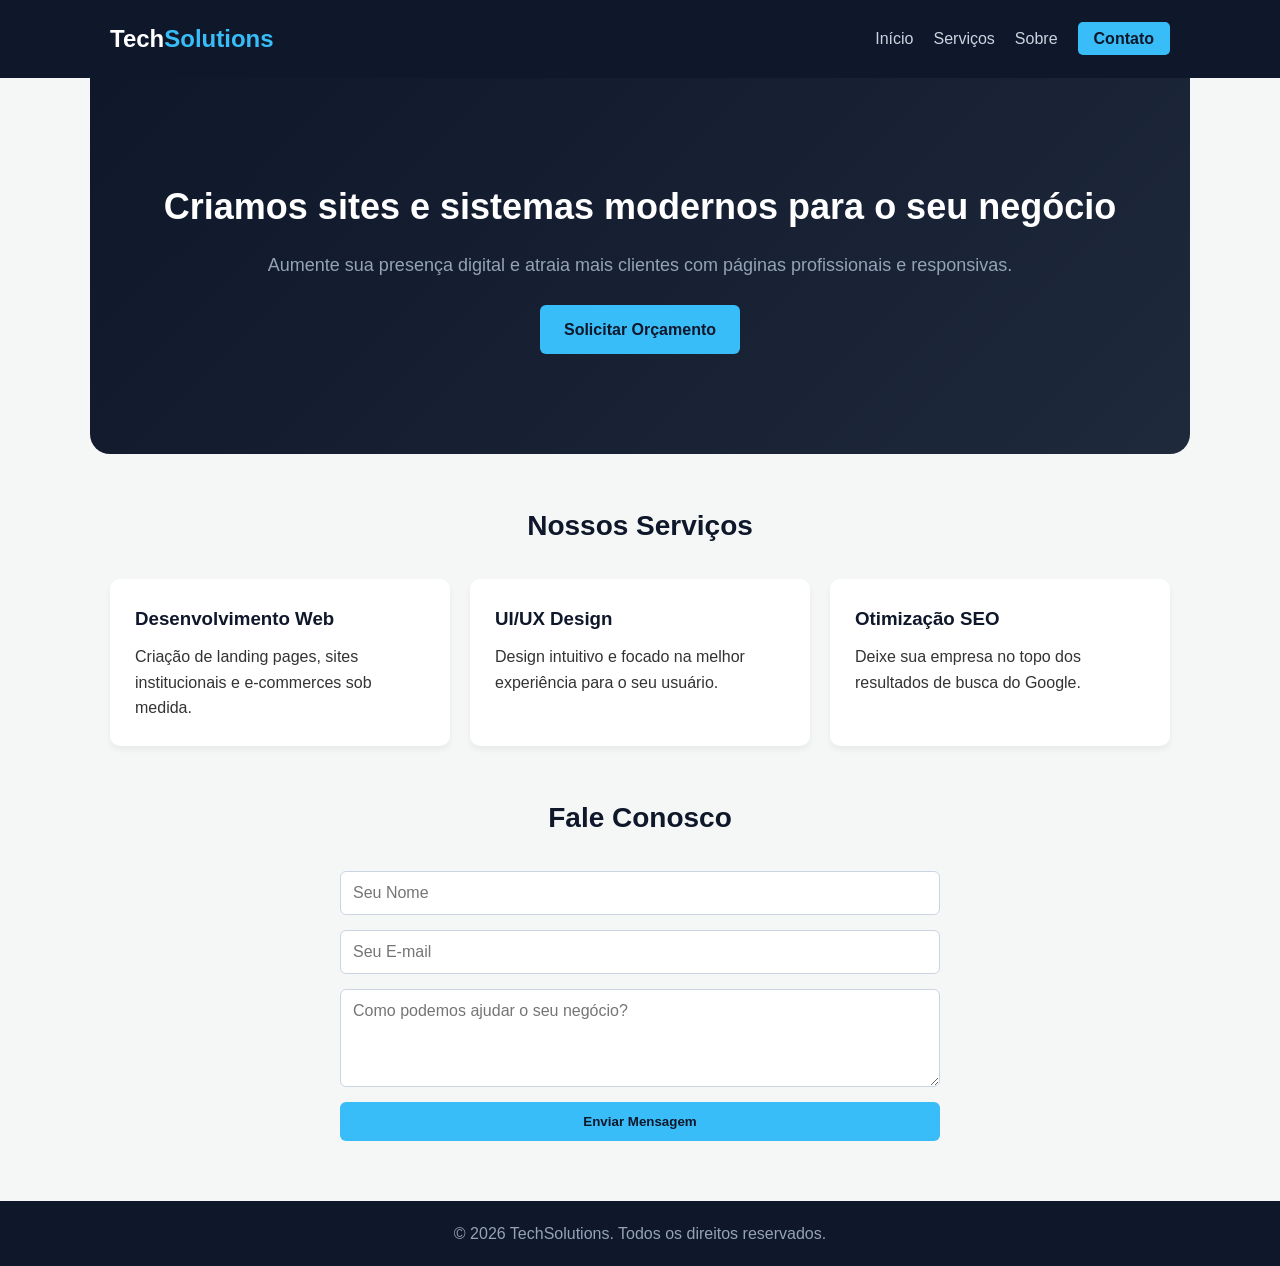
<file: index.html>
<!DOCTYPE html>
<html lang="pt-BR">
<head>
    <meta charset="UTF-8">
    <meta name="viewport" content="width=device-width, initial-scale=1.0">
    <title>TechSolutions - Transformação Digital</title>
    <link rel="stylesheet" href="style.css">
</head>
<body>
    <header>
        <nav class="container">
            <h1 class="logo">Tech<span>Solutions</span></h1>
            <ul>
                <li><a href="#inicio">Início</a></li>
                <li><a href="#servicos">Serviços</a></li>
                <li><a href="#sobre">Sobre</a></li>
                <li><a href="#contato" class="btn-nav">Contato</a></li>
            </ul>
        </nav>
    </header>

    <section id="inicio" class="hero container">
        <div class="hero-content">
            <h2>Criamos sites e sistemas modernos para o seu negócio</h2>
            <p>Aumente sua presença digital e atraia mais clientes com páginas profissionais e responsivas.</p>
            <a href="#contato" class="btn">Solicitar Orçamento</a>
        </div>
    </section>

    <section id="servicos" class="container">
        <h2 class="title-section">Nossos Serviços</h2>
        <div class="cards">
            <div class="card">
                <h3>Desenvolvimento Web</h3>
                <p>Criação de landing pages, sites institucionais e e-commerces sob medida.</p>
            </div>
            <div class="card">
                <h3>UI/UX Design</h3>
                <p>Design intuitivo e focado na melhor experiência para o seu usuário.</p>
            </div>
            <div class="card">
                <h3>Otimização SEO</h3>
                <p>Deixe sua empresa no topo dos resultados de busca do Google.</p>
            </div>
        </div>
    </section>

    <section id="contato" class="container">
        <h2 class="title-section">Fale Conosco</h2>
        <form class="form-contato">
            <input type="text" placeholder="Seu Nome" required>
            <input type="email" placeholder="Seu E-mail" required>
            <textarea placeholder="Como podemos ajudar o seu negócio?" rows="4" required></textarea>
            <button type="submit" class="btn">Enviar Mensagem</button>
        </form>
    </section>

    <footer>
        <p>&copy; 2026 TechSolutions. Todos os direitos reservados.</p>
    </footer>
</body>
</html>
</file>
<file: style.css>
* {
    margin: 0;
    padding: 0;
    box-sizing: border-box;
    font-family: 'Segoe UI', Tahoma, Geneva, Verdana, sans-serif;
}

body {
    background-color: #f4f7f6;
    color: #333;
    line-height: 1.6;
}

.container {
    max-width: 1100px;
    margin: 0 auto;
    padding: 0 20px;
}

header {
    background-color: #0f172a;
    padding: 20px 0;
    position: sticky;
    top: 0;
    z-index: 100;
}

header .container {
    display: flex;
    justify-content: space-between;
    align-items: center;
}

.logo {
    color: #fff;
    font-size: 24px;
}

.logo span {
    color: #38bdf8;
}

nav ul {
    display: flex;
    list-style: none;
    align-items: center;
    gap: 20px;
}

nav a {
    color: #cbd5e1;
    text-decoration: none;
    font-weight: 500;
}

nav a:hover {
    color: #38bdf8;
}

.btn-nav {
    background: #38bdf8;
    color: #0f172a !important;
    padding: 8px 16px;
    border-radius: 5px;
    font-weight: bold;
}

.hero {
    padding: 100px 20px;
    text-align: center;
    background: linear-gradient(135deg, #0f172a, #1e293b);
    color: #fff;
    border-radius: 0 0 20px 20px;
}

.hero h2 {
    font-size: 36px;
    margin-bottom: 15px;
}

.hero p {
    font-size: 18px;
    color: #94a3b8;
    margin-bottom: 25px;
}

.btn {
    display: inline-block;
    background: #38bdf8;
    color: #0f172a;
    padding: 12px 24px;
    text-decoration: none;
    font-weight: bold;
    border: none;
    border-radius: 6px;
    cursor: pointer;
}

.title-section {
    text-align: center;
    font-size: 28px;
    margin: 50px 0 30px;
    color: #0f172a;
}

.cards {
    display: grid;
    grid-template-columns: repeat(auto-fit, minmax(280px, 1fr));
    gap: 20px;
}

.card {
    background: #fff;
    padding: 25px;
    border-radius: 10px;
    box-shadow: 0 4px 6px rgba(0,0,0,0.05);
}

.card h3 {
    margin-bottom: 10px;
    color: #0f172a;
}

.form-contato {
    max-width: 600px;
    margin: 0 auto 60px;
    display: flex;
    flex-direction: column;
    gap: 15px;
}

.form-contato input, .form-contato textarea {
    padding: 12px;
    border: 1px solid #cbd5e1;
    border-radius: 6px;
    font-size: 16px;
}

footer {
    text-align: center;
    padding: 20px;
    background: #0f172a;
    color: #94a3b8;
}
</file>
